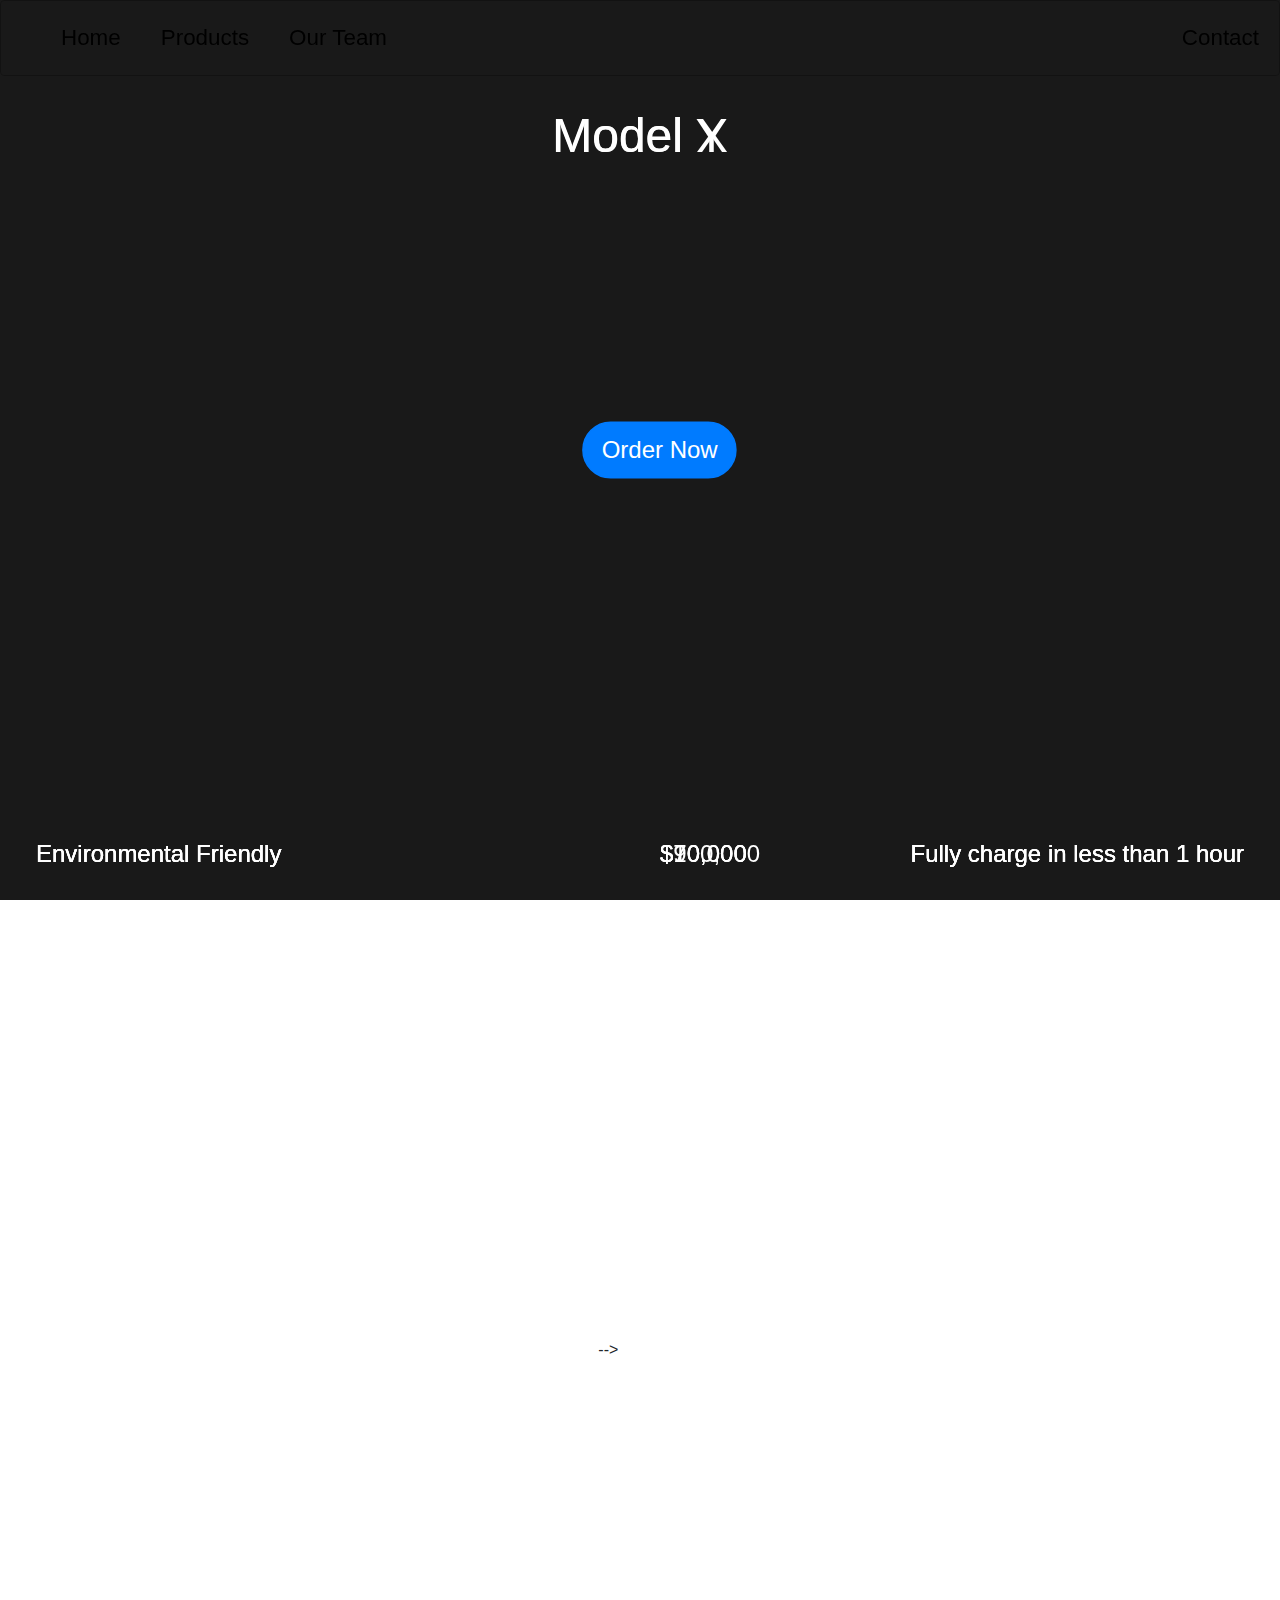
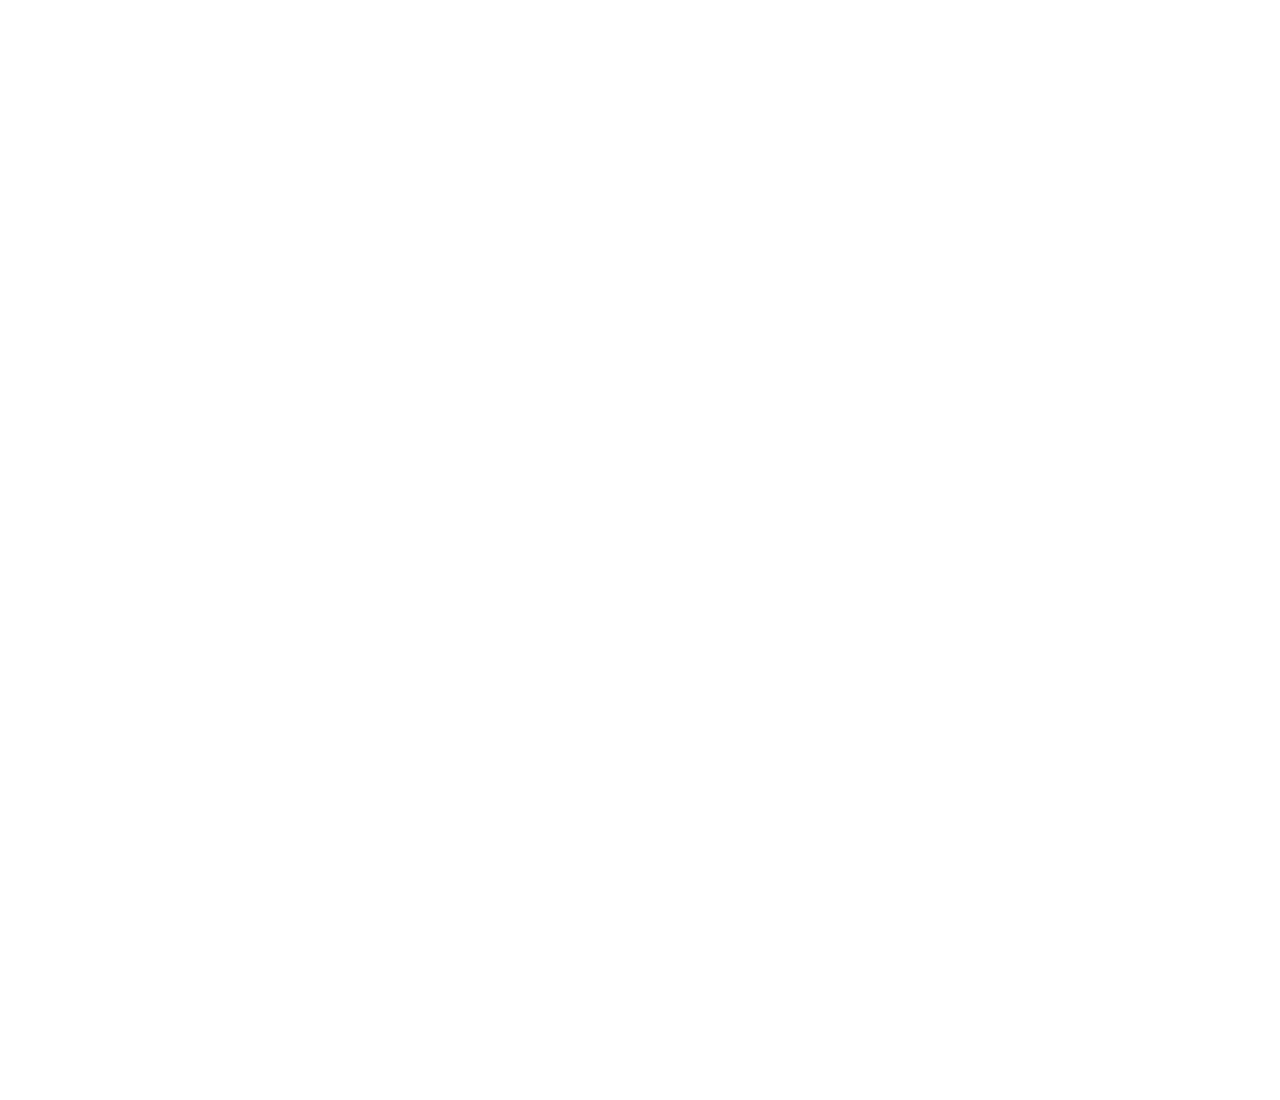
<file: practice-1/index.html>
<html lang="en">
<head>
    <title>Practice 1</title>
    <link rel="stylesheet" href="https://cdn.jsdelivr.net/npm/bootstrap@4.0.0/dist/css/bootstrap.min.css" integrity="sha384-Gn5384xqQ1aoWXA+058RXPxPg6fy4IWvTNh0E263XmFcJlSAwiGgFAW/dAiS6JXm" crossorigin="anonymous">
    <link rel="stylesheet" href="index.css">
</head>
<body>
    <nav class="navigation sticky">
        <ul class="main-nav">
            <li><a href="">Home</a></li>
            <li><a href="">Products</a></li>
            <li><a href="">Our Team</a></li>
            <li class="push" ><a href="">Contact</a></li>
        </ul>
    </nav>
            <!-- <h1>Welcome to tesla</h1><br> -->
            <div class="car model-s">
                <p>Model S</p>
                <div class="sub-info">
                    <ul class="info">
                        <li class="bottom-left">Environmental Friendly</li>
                        <li class="bottom-center">$90,000</li>
                        <li class="bottom-right">Fully charge in less than 1 hour</li>
                    </ul>
                </div>
                <button type="button" class="btn btn-primary"><a href="order.html">Order Now</a></button>  
            </div>  
            <div class="car model-x">  
                <p>Model X</p>
                <div class="sub-info">
                    <ul class="info">
                        <li class="bottom-left">Environmental Friendly</li>
                        <li class="bottom-center">$100,000</li>
                        <li class="bottom-right">Fully charge in less than 1 hour</li>
                    </ul>
                </div>  -->
                <button type="button" class="btn btn-primary"><a href="order.html">Order Now</a></button>
            </div> 
            <div class="car model-y">  
                <p>Model Y</p> 
                <div class="sub-info">
                    <ul class="info">
                        <li class="bottom-left">Environmental Friendly</li>
                        <li class="bottom-center">$70,000</li>
                        <li class="bottom-right">Fully charge in less than 1 hour</li>
                    </ul>
                </div>
                <button type="button" class="btn btn-primary"><a href="order.html">Order Now</a></button>
            </div>        
</body>
</html>
</file>
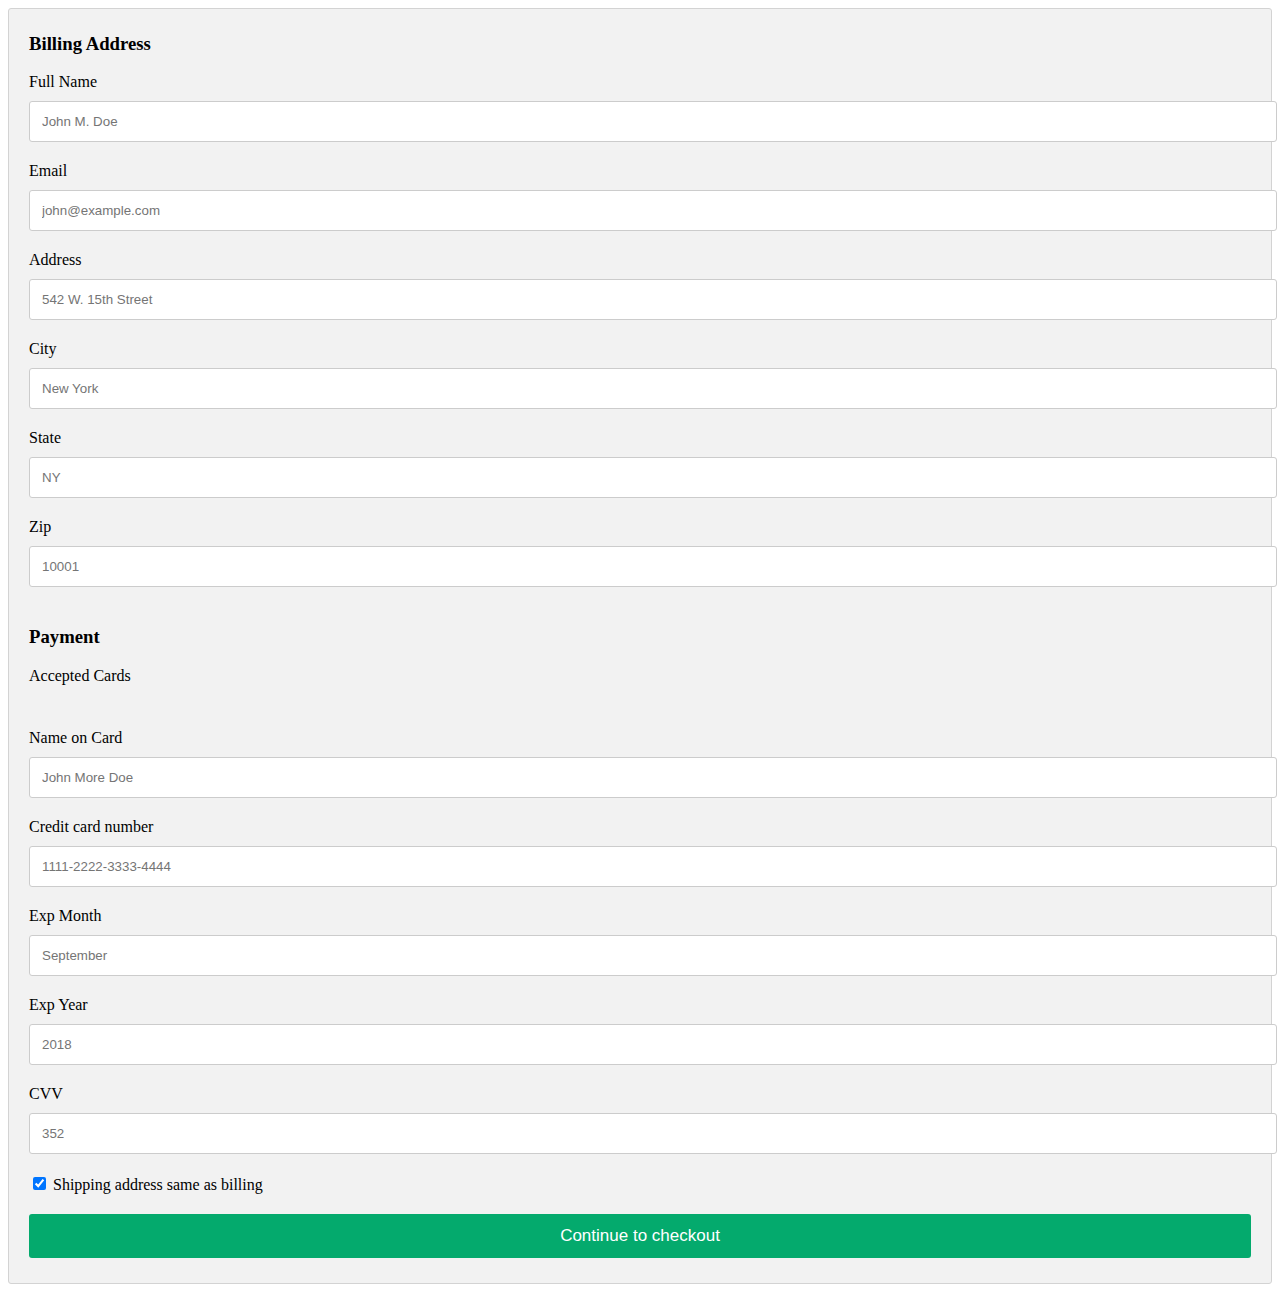
<file: practice-1/order.html>
<!DOCTYPE html>
<html lang="en">
<head>
    <title>Order Now</title>
    <link rel="stylesheet" href="order.css">
</head>
<body>
    <div class="row">
        <div class="col-75">
          <div class="container">
            <form action="/action_page.php">
      
              <div class="row">
                <div class="col-50">
                  <h3>Billing Address</h3>
                  <label for="fname"><i class="fa fa-user"></i> Full Name</label>
                  <input type="text" id="fname" name="firstname" placeholder="John M. Doe">
                  <label for="email"><i class="fa fa-envelope"></i> Email</label>
                  <input type="text" id="email" name="email" placeholder="john@example.com">
                  <label for="adr"><i class="fa fa-address-card-o"></i> Address</label>
                  <input type="text" id="adr" name="address" placeholder="542 W. 15th Street">
                  <label for="city"><i class="fa fa-institution"></i> City</label>
                  <input type="text" id="city" name="city" placeholder="New York">
      
                  <div class="row">
                    <div class="col-50">
                      <label for="state">State</label>
                      <input type="text" id="state" name="state" placeholder="NY">
                    </div>
                    <div class="col-50">
                      <label for="zip">Zip</label>
                      <input type="text" id="zip" name="zip" placeholder="10001">
                    </div>
                  </div>
                </div>
      
                <div class="col-50">
                  <h3>Payment</h3>
                  <label for="fname">Accepted Cards</label>
                  <div class="icon-container">
                    <i class="fa fa-cc-visa" style="color:navy;"></i>
                    <i class="fa fa-cc-amex" style="color:blue;"></i>
                    <i class="fa fa-cc-mastercard" style="color:red;"></i>
                    <i class="fa fa-cc-discover" style="color:orange;"></i>
                  </div>
                  <label for="cname">Name on Card</label>
                  <input type="text" id="cname" name="cardname" placeholder="John More Doe">
                  <label for="ccnum">Credit card number</label>
                  <input type="text" id="ccnum" name="cardnumber" placeholder="1111-2222-3333-4444">
                  <label for="expmonth">Exp Month</label>
                  <input type="text" id="expmonth" name="expmonth" placeholder="September">
      
                  <div class="row">
                    <div class="col-50">
                      <label for="expyear">Exp Year</label>
                      <input type="text" id="expyear" name="expyear" placeholder="2018">
                    </div>
                    <div class="col-50">
                      <label for="cvv">CVV</label>
                      <input type="text" id="cvv" name="cvv" placeholder="352">
                    </div>
                  </div>
                </div>
      
              </div>
              <label>
                <input type="checkbox" checked="checked" name="sameadr"> Shipping address same as billing
              </label>
              <input type="submit" value="Continue to checkout" class="btn">
            </form>
          </div>
        </div>
</body>
</html>
</file>
<file: practice-1/index.css>
body {
    font-family: sans-serif;
}

/* navigation */
.navigation {
    /*padding:30px 50px;
    margin:40px 60px;*/
    cursor:pointer;
   /* display:inline-block;*/ /*we want to use flex*/
    /* color:#FFF; */
    font-size:2em;
    border-radius:4px;
    border:1px solid #bbb;
    transition: all 0.3s linear;
    text-align: center;
    background-color: transparent;
    font-family: sans-serif;
}

.navigation:hover {
    -webkit-box-shadow:rgba(0,0,0,0.8) 0px 5px 15px, inset rgba(0,0,0,0.15) 0px -10px 20px;
    -moz-box-shadow:rgba(0,0,0,0.8) 0px 5px 15px, inset rgba(0,0,0,0.15) 0px -10px 20px;
    -o-box-shadow:rgba(0,0,0,0.8) 0px 5px 15px, inset rgba(0,0,0,0.15) 0px -10px 20px;
    box-shadow:rgba(0,0,0,0.8) 0px 5px 15px, inset rgba(0,0,0,0.15) 0px -10px 20px;
}

.main-nav {
    display: flex;
    font-size: 0.7em;
    list-style: none;
    margin: 0;
}

.push {
    margin-left: auto;
}

li {
    padding: 20px;
}

a {
    color: black;
    text-decoration: none;
  }

 .sticky {
     position: fixed;
     top: 0;
     width: 100%;

 } 

/* header */
h1 {
    text-transform: uppercase;
    text-align: center;
}

/* background-image */

.car {
    width: 100%;                   
    display: flex;      
    height: 100%;  
    transition: 1s;
    justify-content: center;
    align-items: center;
    cursor: pointer;
}

/* .main-info {
    text-align: center;
    justify-content: center;
    display: flex;
} */


.model-s {
    background-image: url(https://tesla-cdn.thron.com/delivery/public/image/tesla/56cb8c41-e898-44ce-b6b7-fe9b9a05f529/bvlatuR/std/1200x628/MS-Social);
    background-position: center;
    background-size: cover;
}

.model-s p {
    position: absolute;
    top: 100px;
    justify-content: center;
    align-items: center;
}

.model-x {
    background-image: url(https://tesla-cdn.thron.com/delivery/public/image/tesla/3863f3e5-546a-4b22-bcbc-1f8ee0479744/bvlatuR/std/1200x628/MX-Social);
    background-position: center;
    background-size: cover;
}

.model-x p {
    position: absolute;
    top: 100px;
    justify-content: center;
    align-items: center;
}

.model-y {
    background-image: url(https://tesla-cdn.thron.com/delivery/public/image/tesla/0cf18940-c0bf-45f7-b2d8-46c3bc693c65/bvlatuR/std/0x0/model-y_R1@2);
    background-position: center;
    background-size: cover;
}

.model-y p {
    position: absolute;
    top: 100px;
    justify-content: center;
    align-items: center;
}

.car p{
    opacity: 1;
    transform: scale(1);
    transition: 1s;
    font-size: 3rem;
    color: #FFF;
    /* position: absolute;
    top: 20px;
    left: 50%;
    right: 50%; */
}


.car:hover {
    box-shadow: 0 0 0 1000px rgba(0,0,0,0.9) inset;
    transition: 2s;
    transform: scale(1);
}

.car:hover p{
    opacity: 0;
    transform: scale(0);
}



/* button */
.btn {
    opacity: 0;
    transform: scale(0);
    /* /* display: flex;      
    height: 100%;   */
    justify-content: center;
    align-items: center;
    border-radius: 200px;
}

.btn a {
    color: #FFF;
}

.car:hover button {
    opacity: 1;
    transform: scale(1.5);
    transition: 1s;
}

/* price */
.info {
    display: flex;
    list-style: none;
    text-align: center;
    text-decoration: none;
    color: #FFF;
    font-size: 1.5em;
    justify-content: center;
    bottom: 0;
    font-family: sans-serif;
}

.bottom-right {
    position: absolute;
    bottom: 8px;
    right: 16px;
  }

.bottom-left {
    position: absolute;
    bottom: 8px;
    left: 16px;
}

.bottom-center {
    position: absolute;
    bottom: 8px;
    right: 50%;
    left: 50%;
  }
</file>
<file: practice-1/order.css>
.row {
    display: -ms-flexbox; /* IE10 */
    display: flex;
    -ms-flex-wrap: wrap; /* IE10 */
    flex-wrap: wrap;
    margin: 0 -16px;
  }
  
  .col-25 {
    -ms-flex: 25%; /* IE10 */
    flex: 25%;
  }
  
  .col-50 {
    -ms-flex: 50%; /* IE10 */
    flex: 50%;
  }
  
  .col-75 {
    -ms-flex: 75%; /* IE10 */
    flex: 75%;
  }
  
  .col-25,
  .col-50,
  .col-75 {
    padding: 0 16px;
  }
  
  .container {
    background-color: #f2f2f2;
    padding: 5px 20px 15px 20px;
    border: 1px solid lightgrey;
    border-radius: 3px;
  }
  
  input[type=text] {
    width: 100%;
    margin-bottom: 20px;
    padding: 12px;
    border: 1px solid #ccc;
    border-radius: 3px;
  }
  
  label {
    margin-bottom: 10px;
    display: block;
  }
  
  .icon-container {
    margin-bottom: 20px;
    padding: 7px 0;
    font-size: 24px;
  }
  
  .btn {
    background-color: #04AA6D;
    color: white;
    padding: 12px;
    margin: 10px 0;
    border: none;
    width: 100%;
    border-radius: 3px;
    cursor: pointer;
    font-size: 17px;
  }
  
  .btn:hover {
    background-color: #45a049;
  }
  
  span.price {
    float: right;
    color: grey;
  }
  
  /* Responsive layout - when the screen is less than 800px wide, make the two columns stack on top of each other instead of next to each other (and change the direction - make the "cart" column go on top) */
  @media (max-width: 800px) {
    .row {
      flex-direction: column-reverse;
    }
    .col-25 {
      margin-bottom: 20px;
    }
  }
</file>
